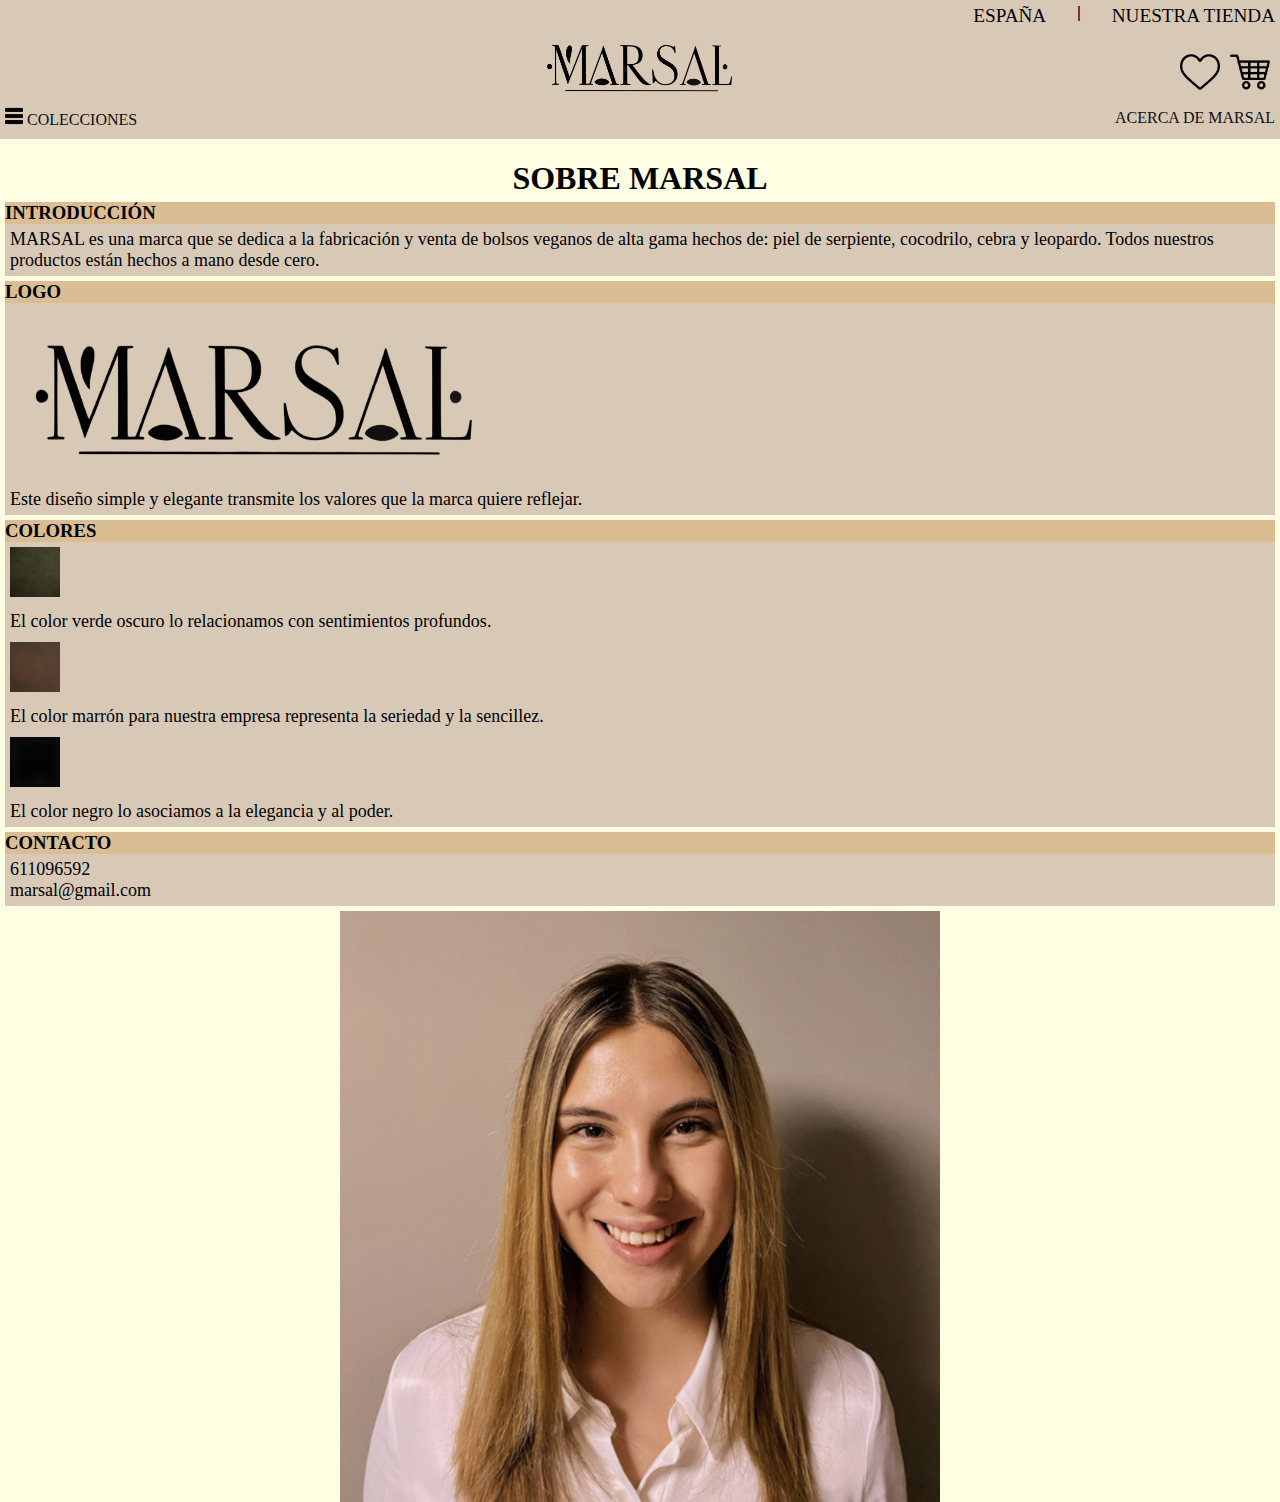
<file: acerca_de.html>
<!DOCTYPE html>
<html lang="en">
    <link rel="stylesheet" href="Estilos.css">
    <head>
        <meta charset="UTF-8">
        <meta name="viewport" content="width=device-width, initial-scale=1.0">
        <meta name="author" content="Manel Garcés Alcázar"/>
        <title>marsalSobreNosotros</title>
    </head>
    <body>
        <header>
            <div id="cabecera_superior">
              <nav id="navinicial">
                  <p>ESPAÑA</p>
                  <pre>   |   </pre>
                  <p>NUESTRA TIENDA</p>
              </nav>
            </div>
            <div id="cabecera_central">
              <div></div>
              <div><a href="index.html"><img src="imagenes/logo_marsal.png" class="logo" /></a></div>
              <div id="conIconos">
                <img src="imagenes/corazon.png" class="iconitos" />
                <img src="imagenes/carrito.png" class="iconitos" />
              </div>
            </div>
            <div id="cabecera_inferior">
              <div id="niño1"><a href="productos.html"><img src="imagenes/menu.png"> <p>COLECCIONES</p></a></div>
              <div id="niño2"><a href="acerca_de.html"><p>ACERCA DE MARSAL</p></a></div>
            </div>
          </header>
        <main id="panfletos">
          <h1>SOBRE MARSAL</h1>
            <div class="informativo">
              <h3>INTRODUCCIÓN</h3>
              <p>MARSAL es una marca que se dedica a la fabricación y venta de bolsos veganos de alta gama hechos de: piel de serpiente, cocodrilo, cebra y leopardo. Todos nuestros productos están hechos a mano desde cero.</p>
            </div>
            <div class="informativo">
              <h3>LOGO</h3>
              <img src="imagenes/logo_marsal.png" style="width: 100%; max-width: 500px;">
              <p>Este diseño simple y elegante transmite los valores que la marca quiere reflejar.</p>
            </div>
            <div class="informativo">
              <h3>COLORES</h3>
              <img src="imagenes/color1.jpg" class="colorcitos">
              <p>El color verde oscuro lo relacionamos con sentimientos profundos.</p>
              <img src="imagenes/color2.jpg" class="colorcitos">
              <p>El color marrón para nuestra empresa representa la seriedad y la sencillez.</p>
              <img src="imagenes/color3.jpg" class="colorcitos">
              <p>El color negro lo asociamos a la elegancia y al poder.</p>
            </div>
            <div class="informativo">
              <h3>CONTACTO</h3>
              <p>611096592 <br> marsal@gmail.com</p>
            </div>
            <img src="imagenes/IMG_0666.jpeg" id="cara">
        </main>
    </body>
</html>
</file>
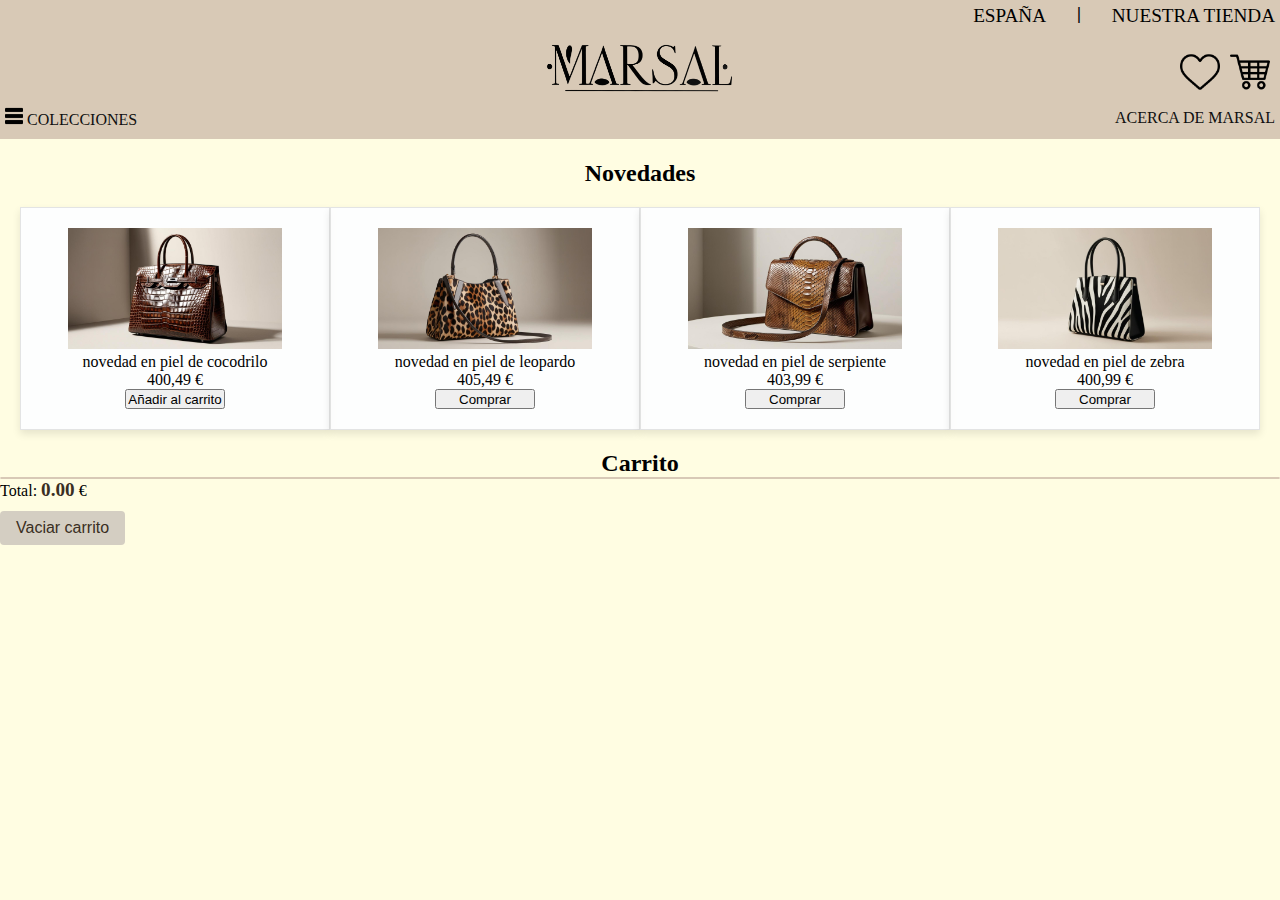
<file: novedades.html>
<!DOCTYPE html>
<html lang="en">
    <link rel="stylesheet" href="Estilos.css">
    <head>
        <meta charset="UTF-8">
        <meta name="viewport" content="width=device-width, initial-scale=1.0">
        <meta name="author" content="Manel Garcés Alcázar"/>
        <title>marsalProductos</title>
    </head>
    <body>
        <header>
            <div id="cabecera_superior">
              <nav id="navinicial">
                  <p>ESPAÑA</p>
                  <pre>   |   </pre>
                  <p>NUESTRA TIENDA</p>
              </nav>
            </div>
            <div id="cabecera_central">
              <div></div>
              <div><a href="index.html"><img src="imagenes/logo_marsal.png" class="logo" /></a></div>
              <div id="conIconos">
                <img src="imagenes/corazon.png" class="iconitos" />
                <img src="imagenes/carrito.png" class="iconitos" />
              </div>
            </div>
            <div id="cabecera_inferior">
              <div id="niño1"><a href="productos.html"><img src="imagenes/menu.png"> <p>COLECCIONES</p></a></div>
              <div id="niño2"><a href="acerca_de.html"><p>ACERCA DE MARSAL</p></a></div>
            </div>
          </header>
        <main style="margin-top: 10rem;">
          <div id="Cocodrilo">
            <h2>Novedades</h2>
              <div class="grid">
                <div class="caja">
                  <img src="Bolsos/nuevo_cocodrilo.jpeg">
                  <p>novedad en piel de cocodrilo</p>
                  <p>400,49 €</p>
                  <button onclick="AlCarrito('Bolso de cocodrilo nuevo', 400,49)">Añadir al carrito</button>
                </div>
                <div class="caja">
                  <img src="Bolsos/nuevo_leopardo.jpeg">
                  <p>novedad en piel de leopardo</p>
                  <p>405,49 €</p>
                  <button> Comprar </button>
                </div>
                <div class="caja">
                  <img src="Bolsos/nuevo_serpiente.jpeg">
                  <p>novedad en piel de serpiente</p>
                  <p>403,99 €</p>
                  <button> Comprar </button>
                </div>
                <div class="caja">
                  <img src="Bolsos/nuevo_zebra.jpeg">
                  <p>novedad en piel de zebra</p>
                  <p>400,99 €</p>
                  <button> Comprar </button>
                </div>
              </div>
          </div>
        </main>

        <div class="carrito">
          <h2>Carrito</h2>
          <ul id="lista-carrito"></ul>
          <p>Total: <span id="total">0.00</span> €</p>
          <button id="vaciar-carrito" class="btn-vaciar">Vaciar carrito</button>
        </div>
        
        
        
        <script src="carrito.js"></script>

    </body>
</html>
</file>
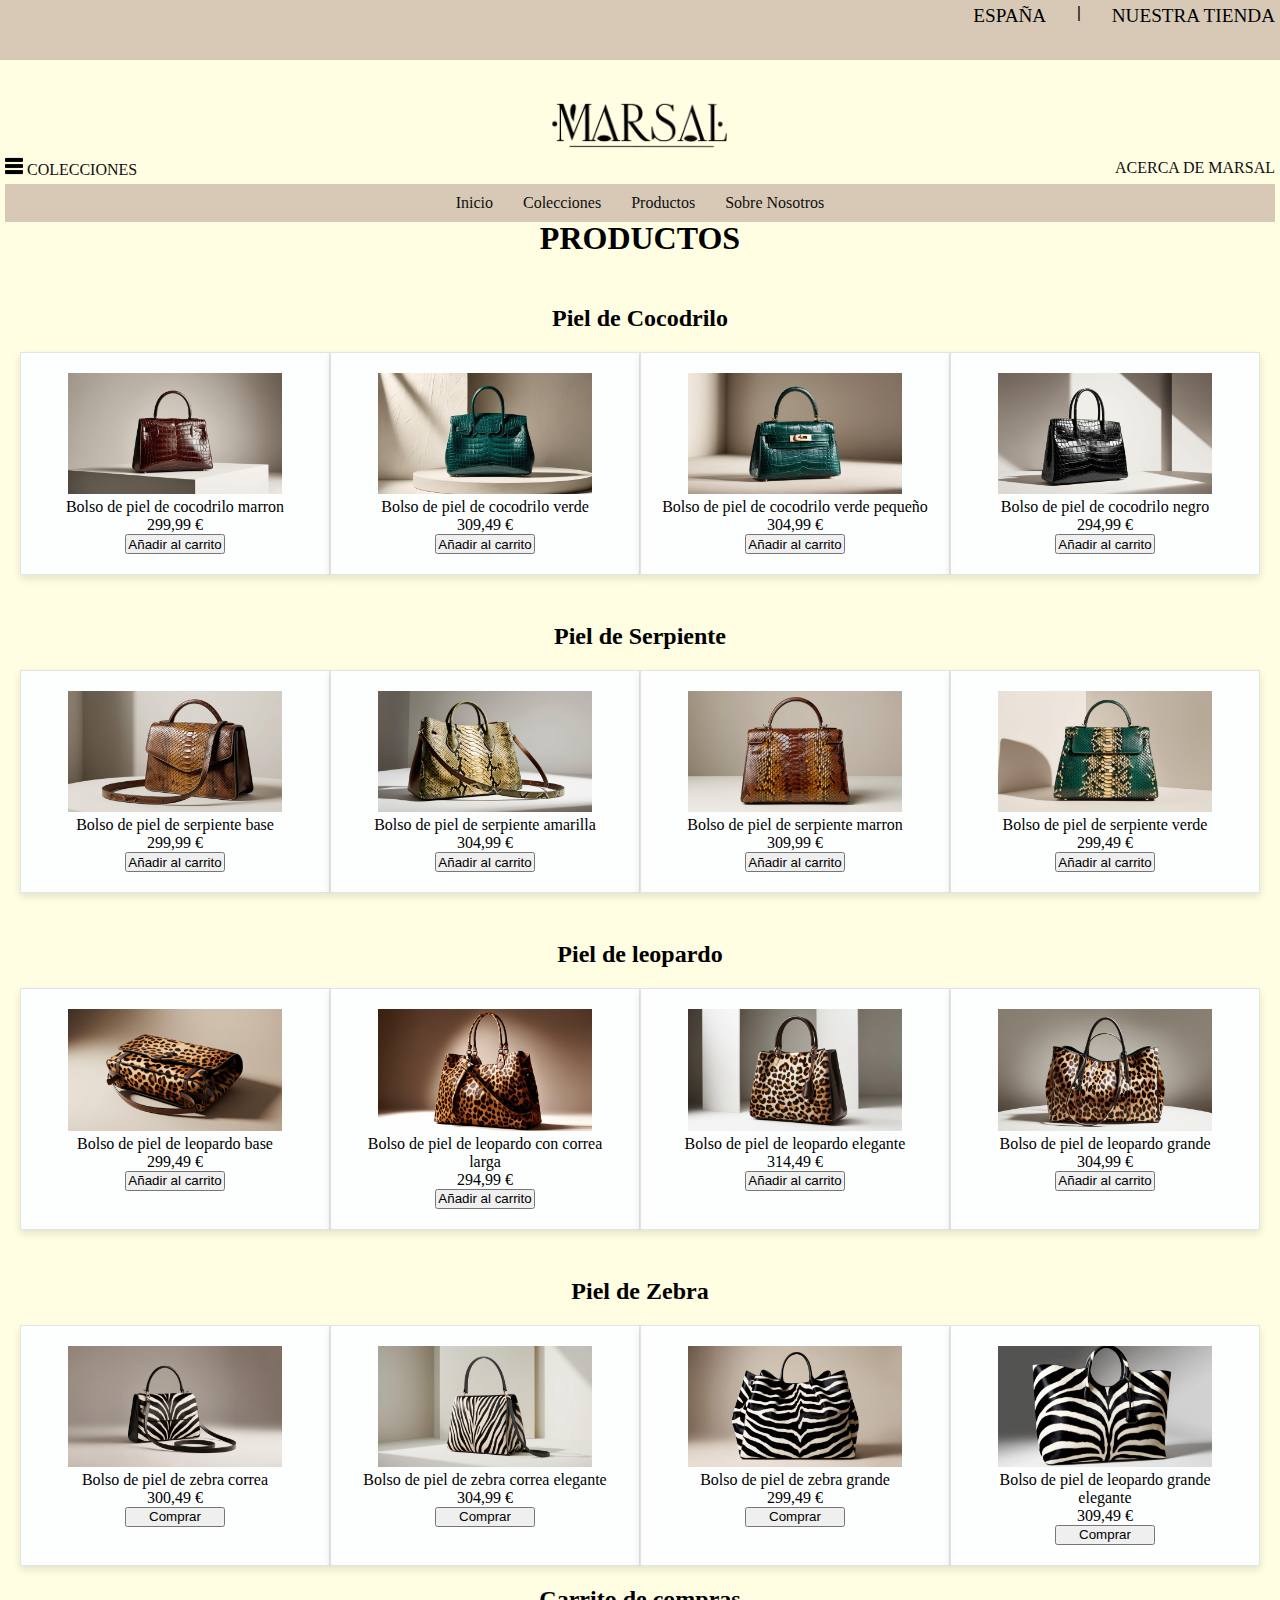
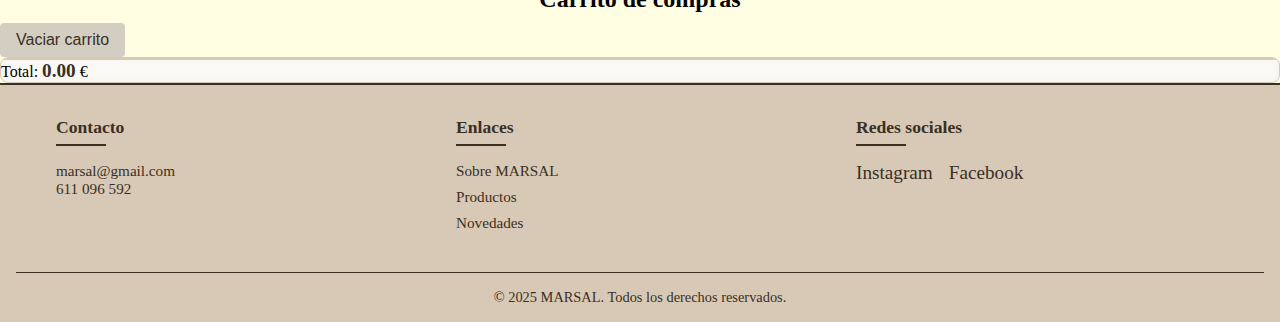
<file: productos.html>
<!DOCTYPE html>
<html lang="en">
    <link rel="stylesheet" href="Estilos.css">
    <head>
      <meta charset="UTF-8">
        <meta name="viewport" content="width=device-width, initial-scale=1.0">
        <meta name="author" content="Manel Garcés Alcázar"/>
        <title>marsalProductos</title>
    </head>
    <body>
      <body class="pagina-productos">
        <header>
          <div id="cabecera_superior">
            <nav id="navinicial">
                <p>ESPAÑA</p>
                <pre>   |   </pre>
                <p>NUESTRA TIENDA</p>
            </nav>
          </div>
          <div id="cabecera_central">
            <div></div>
            <div><a href="index.html"><img src="imagenes/logo_marsal.png" class="logo" /></a></div>
          </div>
          <div id="cabecera_inferior">
            <div id="niño1"><a href="productos.html"><img src="imagenes/menu.png"> <p>COLECCIONES</p></a></div>
            <div id="niño2"><a href="acerca_de.html"><p>ACERCA DE MARSAL</p></a></div>
          </div>

          <nav id="menu">
            <ul>
              <li><a href="#">Inicio</a></li>
              <li>
                <a href="#">Colecciones</a>
                <ul>
                  <li><a href="productos.html#cocodrilo">Cocodrilo</a></li>
                  <li><a href="productos.html#serpiente">Serpiente</a></li>
                  <li><a href="productos.html#leopardo">Leopardo</a></li>
                  <li><a href="productos.html#zebra">Zebra</a></li>
                </ul>
              </li>
              <li><a href="productos.html">Productos</a></li>
              <li><a href="sobreNosotros.html">Sobre Nosotros</a></li>
            </ul>
          </nav>
        
        </header>
      </body>
      <main id="mainproductos">
        <h1>PRODUCTOS</h1>
        
        
        <h2 id="cocodrilo">Piel de Cocodrilo</h2>
            <div class="grid">
              <div class="caja">
                <img src="Bolsos/cocodrilo_marron.jpeg">
                <p>Bolso de piel de cocodrilo marron</p>
                <p>299,99 €</p>
                <button onclick="AlCarrito('Bolso de piel de cocodrilo marrón', 299.99)">Añadir al carrito</button>

              </div>
              <div class="caja">
                <img src="Bolsos/cocodrilo_verde.jpeg">
                <p>Bolso de piel de cocodrilo verde</p>
                <p>309,49 €</p>
                <button onclick="AlCarrito('Bolso de piel de cocodrilo verde', 309,49)">Añadir al carrito</button>
              </div>
              <div class="caja">
                <img src="Bolsos/Cocodrilo_verde_pequeño.jpeg">
                <p>Bolso de piel de cocodrilo verde pequeño</p>
                <p>304,99 €</p>
                <button onclick="AlCarrito('Bolso de piel de cocodrilo verde pequeño', 304.99)">Añadir al carrito</button>
              </div>
              <div class="caja">
                <img src="Bolsos/Cocodrilo_negro.jpeg">
                <p>Bolso de piel de cocodrilo negro</p>
                <p>294,99 €</p>
                <button onclick="AlCarrito('Bolso de piel de cocodrilo negro', 294.99)">Añadir al carrito</button>
              </div>
            </div>
        </div>

        <h2 id="serpiente">Piel de Serpiente</h2>
            <div class="grid">
              <div class="caja">
                <img src="Bolsos/serpiente.jpeg">
                <p>Bolso de piel de serpiente base</p>
                <p>299,99 €</p>
                <button onclick="AlCarrito('Bolso de piel de serpiente', 299.99)">Añadir al carrito</button>
              </div>
              <div class="caja">
                <img src="Bolsos/serpiente_amarillo.jpeg">
                <p>Bolso de piel de serpiente amarilla</p>
                <p>304,99 €</p>
                <button onclick="AlCarrito('Bolso de piel de serpiente amarillo', 304.99)">Añadir al carrito</button>
              </div>
              <div class="caja">
                <img src="Bolsos/serpiente_marron.jpeg">
                <p>Bolso de piel de serpiente marron</p>
                <p>309,99 €</p>
                <button onclick="AlCarrito('Bolso de piel de serpiente marron', 309.99)">Añadir al carrito</button>
              </div>
              <div class="caja">
                <img src="Bolsos/serpiente_verde.jpeg">
                <p>Bolso de piel de serpiente verde</p>
                <p>299,49 €</p>
                <button onclick="AlCarrito('Bolso de piel de serpiente verde', 299.49)">Añadir al carrito</button>
              </div>
            </div>
        </div>

        <h2 id="leopardo">Piel de leopardo</h2>
            <div class="grid">
              <div class="caja">
                <img src="Bolsos/leopardo.jpeg">
                <p>Bolso de piel de leopardo base</p>
                <p>299,49 €</p>
                <button onclick="AlCarrito('Bolso de piel de leopardo', 299,49)">Añadir al carrito</button>
              </div>
              <div class="caja">
                <img src="Bolsos/leopardo_correa.jpeg">
                <p>Bolso de piel de leopardo con correa larga</p>
                <p>294,99 €</p>
                <button onclick="AlCarrito('Bolso de piel de leopardo', 294.99)">Añadir al carrito</button>
              </div>
              <div class="caja">
                <img src="Bolsos/leopardo_elegante.jpeg">
                <p>Bolso de piel de leopardo elegante</p>
                <p>314,49 €</p>
                <button onclick="AlCarrito('Bolso de piel de leopardo elegante', 314.49)">Añadir al carrito</button>
              </div>
              <div class="caja">
                <img src="Bolsos/leopardo_grande.jpeg">
                <p>Bolso de piel de leopardo grande</p>
                <p>304,99 €</p>
                <button onclick="AlCarrito('Bolso de piel de leopardo grande', 304.99)">Añadir al carrito</button>
              </div>
            </div>
        </div>

        <h2 id="zebra">Piel de Zebra</h2>
            <div class="grid">
              <div class="caja">
                <img src="Bolsos/zebra_correa.jpeg">
                <p>Bolso de piel de zebra correa</p>
                <p>300,49 €</p>
                <button> Comprar </button>
              </div>
              <div class="caja">
                <img src="Bolsos/zebra_elegante_correa.jpeg">
                <p>Bolso de piel de zebra correa elegante</p>
                <p>304,99 €</p>
                <button> Comprar </button>
              </div>
              <div class="caja">
                <img src="Bolsos/zebra_grande.jpeg">
                <p>Bolso de piel de zebra grande</p>
                <p>299,49 €</p>
                <button> Comprar </button>
              </div>
              <div class="caja">
                <img src="Bolsos/zebra_elegante_grande.jpeg">
                <p>Bolso de piel de leopardo grande elegante</p>
                <p>309,49 €</p>
                <button> Comprar </button>
              </div>
            </div>
        </div>
      </main>
      
      <!-- Sección de carrito  -->
<aside id="carrito-aside" class="carrito">
  <h2>Carrito de compras</h2>
  <button id="vaciar-carrito">Vaciar carrito</button>
  <ul id="lista-carrito">
   
    <ul id="lista-carrito"></ul>
    <p>Total: <span id="total">0.00</span> €</p>
    
</aside>
    

<script src="carrito.js"></script>


</body>

<footer>
  <div class="footer-container">
    <div class="footer-section">
      <h3>Contacto</h3>
      <p>marsal@gmail.com</p>
      <p>611 096 592</p>
    </div>
    <div class="footer-section">
      <h3>Enlaces</h3>
      <ul>
        <li><a href="acerca_de.html">Sobre MARSAL</a></li>
        <li><a href="productos.html">Productos</a></li>
        <li><a href="novedades.html">Novedades</a></li>
      </ul>
    </div>
    <div class="footer-section">
      <h3>Redes sociales</h3>
      <div class="footer-social">
        <a href="#" aria-label="Instagram">Instagram</a>
        <a href="#" aria-label="Facebook">Facebook</a>
      </div>
    </div>
  </div>
  <div class="footer-copyright">
    &copy; 2025 MARSAL. Todos los derechos reservados.
  </div>
</footer>
</html>
</file>
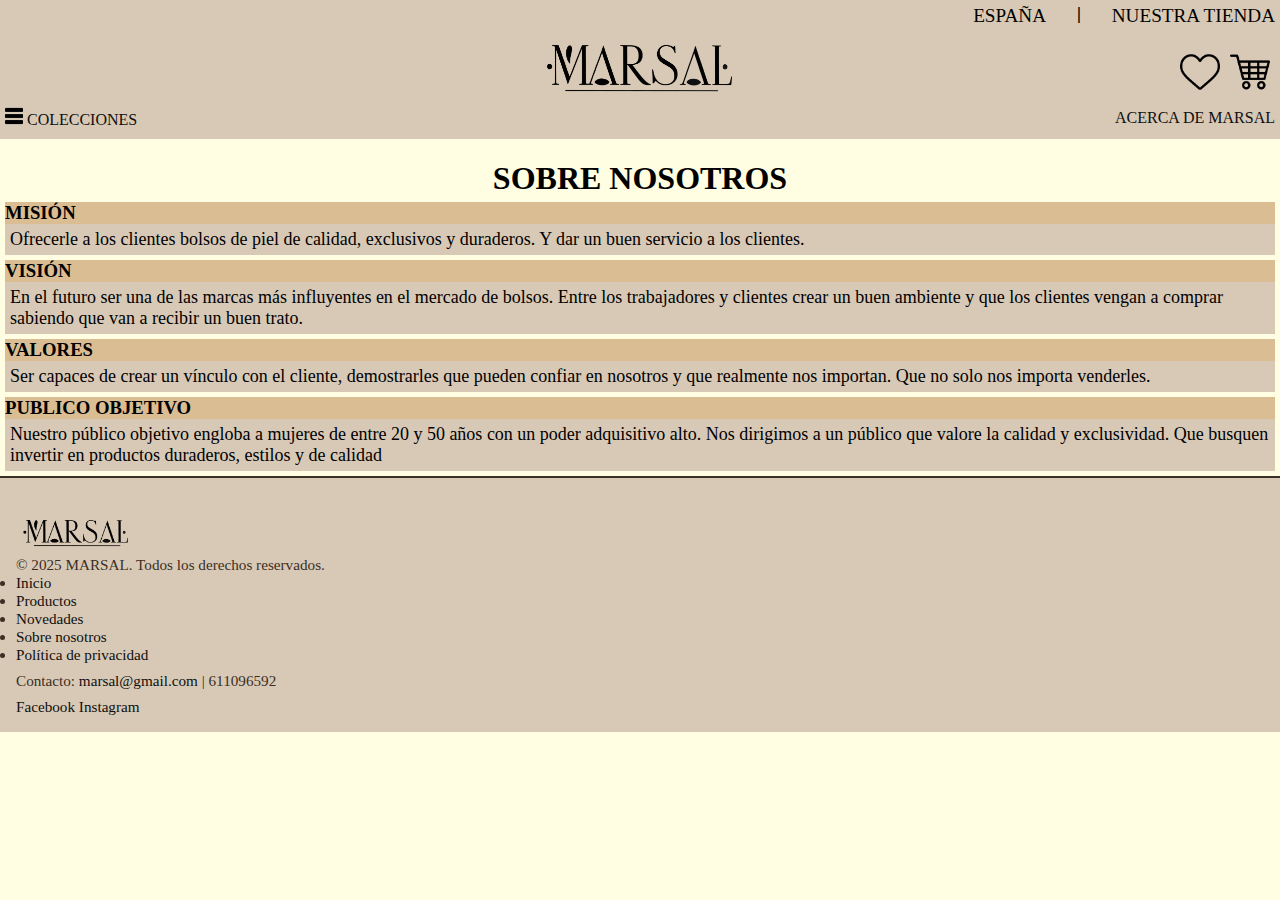
<file: sobreNosotros.html>
<!DOCTYPE html>
<html lang="en">
    <link rel="stylesheet" href="Estilos.css">
    <head>
        <meta charset="UTF-8">
        <meta name="viewport" content="width=device-width, initial-scale=1.0">
        <meta name="author" content="Manel Garcés Alcázar"/>
        <title>marsalSobreNosotros</title>
    </head>
    <body>
        <header>
            <div id="cabecera_superior">
              <nav id="navinicial">
                  <p>ESPAÑA</p>
                  <pre>   |   </pre>
                  <p>NUESTRA TIENDA</p>
              </nav>
            </div>
            <div id="cabecera_central">
              <div></div>
              <div><a href="index.html"><img src="imagenes/logo_marsal.png" class="logo" /></a></div>
              <div id="conIconos">
                <img src="imagenes/corazon.png" class="iconitos" />
                <img src="imagenes/carrito.png" class="iconitos" />
              </div>
            </div>
            <div id="cabecera_inferior">
              <div id="niño1"><a href="productos.html"><img src="imagenes/menu.png"> <p>COLECCIONES</p></a></div>
              <div id="niño2"><a href="acerca_de.html"><p>ACERCA DE MARSAL</p></a></div>
            </div>
          </header>
        <main id="panfletos">
          <h1>SOBRE NOSOTROS</h1>
            <div class="informativo">
              <h3>MISIÓN</h3>
              <p>Ofrecerle a los clientes bolsos de piel de calidad, exclusivos y duraderos. Y dar un buen servicio a los clientes.</p>
            </div>
            <div class="informativo">
              <h3>VISIÓN</h3>
              <p>En el futuro ser una de las marcas más influyentes en el mercado de bolsos. Entre los trabajadores y clientes crear un buen ambiente y que los clientes vengan a comprar sabiendo que van a recibir un buen trato.</p>
            </div>
            <div class="informativo">
              <h3>VALORES</h3>
              <p>Ser capaces de crear un vínculo con el cliente, demostrarles que pueden confiar en nosotros y que realmente nos importan. Que no solo nos importa venderles.</p>
            </div>
            <div class="informativo">
              <h3>PUBLICO OBJETIVO</h3>
              <p>Nuestro público objetivo engloba a mujeres de entre 20 y 50 años con un poder adquisitivo alto. Nos dirigimos a un público que valore la calidad y exclusividad. Que busquen invertir en productos duraderos, estilos y de calidad</p>
            </div>
        </main>
    </body>

    <footer class="footer-global">
      <div class="footer-info">
        <img src="imagenes/logo_marsal.png" alt="Logo" width="120">
        <p>© 2025 MARSAL. Todos los derechos reservados.</p>
      </div>
      <nav>
        <ul>
          <li><a href="index.html">Inicio</a></li>
          <li><a href="productos.html">Productos</a></li>
          <li><a href="novedades.html">Novedades</a></li>
          <li><a href="sobreNosotros.html">Sobre nosotros</a></li>
          <li><a href="#privacidad">Política de privacidad</a></li>
        </ul>
      </nav>
      <div class="footer-contacto">
        <p>Contacto: <a href="mailto:marsal@gmail.com">marsal@gmail.com</a> | 611096592</p>
        <div class="redes-sociales">
          <a href="https://facebook.com/marsal" target="_blank">Facebook</a>
          <a href="https://instagram.com/marsal" target="_blank">Instagram</a>
        </div>
      </div>
    </footer>
</html>
</file>
<file: Estilos.css>
/* --------------------------cosas generales------------------------- */

*{
    box-sizing: border-box;
    margin: 0;
    padding: 0;
}

body{
    background-color: #FFFDE2;
}

a:link, a:visited {
    color: rgb(15, 15, 15);
    text-decoration: none; /* Elimina el subrayado */
}

/* --------------------------cosas compartidas (cabecera) ------------------------- */

  
.logo{
    width: 50%;
    min-width: 150px;
    display: block;
    align-self: center;
    margin-left: auto;
    margin-right: auto;
}

.iconitos{
    display: block;
    width: 40px;
    height: 40px;
    margin: 5px;
    margin-top: 25px;
    margin-bottom: 15px;
}

header{
    width: 100%;
    height: auto;
    position:fixed;
    top: 0;
    background-color: #D8C9B6;
    z-index: 100;
    padding: 5px;
}

#cabecera_central{
    display: grid;
    grid-template-columns: repeat(3, 1fr);
}

#cabecera_inferior{
    display: grid;
    grid-template-columns: repeat(2, 1fr);
}

#cabecera_inferior > div > a > img{
    display: inline;
    height: 18px;
    width: 18px;
}

#cabecera_inferior > div > a > p{
    display: inline;
}

#niño1{
    text-align: start;
}

#niño2{
    text-align: end;
}

#cabecera_inferior > div{
    align-content: center;
    margin-bottom: 5px;
}


#conIconos{
    display: flex;
    justify-content: flex-end;
    text-align: center;
}

#navinicial{
    text-align:right;
    display: flex; 
    justify-content: flex-end;
}

#navinicial > *{
    font-size: larger;
}

h1{
    text-align: center;
}

h2{
    text-align: center;
}


/* --------------------------pagina principal------------------------- */

#totality{
  width: 100%;
  height: 100vh;
  display: flex;
}

#divisionuno{
    height: 100%;
    width: 50%;
    background: url(diseño3.png) ;
    background-repeat:round;
}

#divisiondos{
    height: 100%;
    width: 50%;
    background: url(zendaya.jpg) ;
    background-repeat:round;
}

.negro{
    background-color: rgba(0, 0, 0, 0.550);
    height: 100%;
    width: 100%;
    transition: 0.5s;
}

#divisionuno:hover{
    width: 52%;
    transition: 0.5s;
}

#divisiondos:hover{
    width: 52%;
    transition: 0.5s;
}

.negro:hover{
    background-color: rgba(0, 0, 0, 0);
}

.centado{
    position: relative;
    top: 60%;
    width: 50%;
    margin-left: 25%;
    margin-right: 25%;
    text-align: center;
    font-size:x-large;
    padding-top: 10px;
    padding-bottom: 10px;
    background-color: #D8C9B6;
    border-radius: 20px;
}

/* --------------------------pagina productos------------------------- */
#mainproductos{
  margin-top: 10rem;
}

#mainproductos h2:not(:first-child) {
  margin-top: 3rem;
}
.pagina-productos .logo {
    height: 70px;
    width: 200px;
   margin-top: 60px;
}

  .pagina-productos header {
    position: relative;
    height: 60px;
  }

.grid {
    display: grid;
    grid-template-columns: repeat(4, 1fr);
    background-color: #f6f9f7;
    margin: 20px;
}

.caja {
  
    flex-direction: column;
    justify-content: space-between;
    width: 100%;
    background-color: rgba(255, 255, 255, 0.8);
    border: 1px solid rgba(0, 0, 0, 0.1);
    text-align: center;
    padding: 20px;
    box-shadow: 0 4px 8px rgba(0, 0, 0, 0.1);
    transition: 0.5s;
}

.caja:hover{
    background-color: rgba(254, 253, 244, 0.8);
    transition: 0.5s;
}

.caja > img{
    width: 80%;
}

.caja > button {
    height: 20px;
    width: 100px;
}

#panfletos{
    margin-top: 10rem;
}

#mainproductos{
    margin-top: 10rem;
}

.informativo {
    background-color: #D8C9B6;
    margin: 5px;
}

.informativo > h3 {
    background-color: #dbbd94;
}

.informativo > p {
    font-size: large;
    padding: 5px;
}

.colorcitos{
    height: 60px;
    width: 60px;
    padding: 5px;
}

#cara{
    display: flex;
    width: 100%;
    max-width: 600px;
    margin: auto;
    align-items: center;
}

@media (max-width: 800px) {
    #totality{
    display:block;
    }
    #divisionuno{
        height: 100%;
        width: 100%;
    }
    
    #divisiondos{
        height: 100%;
        width: 100%;
        background: url(zendaya2.jpg) ;
        background-repeat:round;
    }

    .negro{
        background-color: rgba(0, 0, 0, 0);
        height: 100%;
        width: 100%;
    }

    .centado{
        top: 50%;
    }
    
    #divisionuno:hover{
        height: 100%;
        width: 100%;
        background: url(diseño3.png) ;
        background-repeat:round;
    }

    #divisiondos:hover{
        height: 100%;
        width: 100%;
        background: url(zendaya2.jpg) ;
        background-repeat:round;
    }

    .iconitos{
        display: block;
        width: 30px;
        height: 30px;
    }
}

@media (max-width: 600px) {
    .iconitos{
        display: block;
        width: 20px;
        height: 20px;
        margin-top: 20px;
    }

    .grid {
        grid-template-columns: repeat(2, 1fr);
    }

    .caja > button {
        height: 30px;
        width: 150px;
    }
}




/* Estilo básico del menú */
#menu ul {
    list-style: none;
    margin: 0;
    padding: 0;
    background-color: #D8C9B6;
    display: flex;
    justify-content: center;
  }
  
  #menu ul li {
    position: relative;
    padding: 10px 15px;
  }
  
  #menu ul li a {
    color: rgb(15, 15, 15);
    text-decoration: none;
  }
  
  /* Submenú desplegable */
  #menu ul ul {
    display: none;
    position: absolute;
    background-color: #D8C9B6;
    min-width: 160px;
    box-shadow: 0 8px 16px rgba(0,0,0,0.2);
    z-index: 1;
  }
  
  #menu ul li:hover > ul {
    display: block;
  }
  
  #menu ul ul li {
    padding: 8px 16px;
    width: 100%;
  }
  
  #suscripcion {
    background-color: #f5f5f5;
    padding: 20px;
    text-align: center;
    margin: 20px auto;
    border-radius: 8px;
    max-width: 500px;
  }
  
  #suscripcion h3 {
    margin-bottom: 15px;
  }
  
  #suscripcion input[type="email"] {
    padding: 10px;
    width: 60%;
    border: 1px solid #ccc;
    border-radius: 4px;
    margin-right: 10px;
  }
  
  #suscripcion button {
    padding: 10px 20px;
    background-color: #D8C9B6;
    color: #000;
    border: none;
    border-radius: 4px;
    cursor: pointer;
  }
  
  #suscripcion button:hover {
    background-color: #c7b9a0;
  }

  /* -------------------------- Estilos del carrito ------------------------- */
#lista-carrito {
    list-style: none;
    padding: 0;
    margin: 0;
    max-height: 300px;
    overflow-y: auto;
    border: 1px solid #d8c9b6;
    background-color: #faf9f5;
    border-radius: 8px;
    box-shadow: inset 0 0 8px rgba(0, 0, 0, 0.03);
  }
  
  #lista-carrito li {
    display: flex;
    justify-content: space-between;
    align-items: center;
    padding: 10px 15px;
    border-bottom: 1px dashed #e1d9ca;
    color: #3A2F23;
    font-size: 0.95em;
    transition: background-color 0.3s;
  }
  
  #lista-carrito li:hover {
    background-color: #f0ebdf;
  }
  
  #lista-carrito li .eliminar {
    background-color: #d8c9b6;
    color: #3A2F23;
    border: none;
    border-radius: 4px;
    padding: 4px 8px;
    cursor: pointer;
    font-size: 0.8em;
    transition: background-color 0.3s;
  }
  
  #lista-carrito li .eliminar:hover {
    background-color: #c7b9a0;
  }
  
  #total {
    font-weight: bold;
    font-size: 1.2em;
    color: #3A2F23;
    text-align: right;
    margin-top: 15px;
  }
  
  #vaciar-carrito {
    background-color: #d4cec2;
    color: #3A2F23;
    border: none;
    border-radius: 4px;
    padding: 8px 16px;
    cursor: pointer;
    font-size: 1em;
    transition: background-color 0.3s;
    margin-top: 10px;
  }
  
  #vaciar-carrito:hover {
    background-color: #c7b9a0;
  }
  
  /* Responsivo */
  @media (max-width: 768px) {
    #lista-carrito li {
      font-size: 0.85em;
      padding: 8px 12px;
    }
  }
  
  

/* Estilos mejorados para el carrusel */
.slider {
  position: relative;
  max-width: 900px;
  margin: 120px auto 60px;
  overflow: hidden;
  border-radius: 12px;
  box-shadow: 0 8px 30px rgba(0, 0, 0, 0.1);
  background-color: #f9f6f0;
}

/* Contenedor para transiciones más suaves */
.slides-container {
  display: flex;
  position: relative;
  height: 500px;
}

/* Estilo para cada slide */
.slide {
  position: absolute;
  width: 100%;
  height: 100%;
  padding: 0;
  opacity: 0;
  transition: opacity 0.8s ease, transform 0.8s ease;
  transform: translateX(50px);
  z-index: 1;
  display: flex;
  flex-direction: column;
  align-items: center;
  justify-content: flex-start;
}

.slide.active {
  opacity: 1;
  transform: translateX(0);
  z-index: 2;
}

/* Contenedor para la imagen y descripción */
.slide-content {
  display: flex;
  flex-direction: column;
  align-items: center;
  width: 100%;
  height: 100%;
}

/* Imagen del producto con diseño mejorado */
.slide img {
  width: 85%;
  max-width: 500px;
  height: 300px;
  object-fit: cover;
  border-radius: 8px;
  margin-top: 30px;
  box-shadow: 0 10px 25px rgba(0, 0, 0, 0.12);
  transition: transform 0.5s ease, box-shadow 0.5s ease;
}

.slide.active:hover img {
  transform: scale(1.03);
  box-shadow: 0 15px 35px rgba(0, 0, 0, 0.18);
}

/* Contenedor de descripción */
.descripcion-bolso {
  margin: 20px auto 25px;
  text-align: left;
  width: 85%;
  max-width: 500px;
  background-color: #fff;
  padding: 25px;
  border-radius: 10px;
  box-shadow: 0 5px 15px rgba(0, 0, 0, 0.05);
  border: 1px solid #eee8d9;
  transition: transform 0.4s ease, box-shadow 0.4s ease;
}

.slide.active:hover .descripcion-bolso {
  transform: translateY(-5px);
  box-shadow: 0 8px 20px rgba(0, 0, 0, 0.08);
}

/* Texto de descripción */
.descripcion-bolso p {
  margin-bottom: 15px;
  line-height: 1.7;
  color: #3a2f23;
  font-size: 1em;
  font-weight: 300;
}

/* Características técnicas */
.caracteristicas {
  font-size: 0.9em;
  color: #6a5f53;
  border-top: 1px solid #eee8d9;
  padding-top: 15px;
  margin-top: 15px;
  display: flex;
  justify-content: space-between;
  flex-wrap: wrap;
}

.caracteristicas span {
  margin: 5px 10px 5px 0;
  display: inline-flex;
  align-items: center;
}

.caracteristicas span::before {
  content: "•";
  margin-right: 6px;
  color: #d8c9b6;
  font-size: 1.2em;
}

/* Botones de navegación */
.slider-btn {
  position: absolute;
  top: 50%;
  transform: translateY(-50%);
  background: rgba(216, 201, 182, 0.9);
  border: none;
  width: 50px;
  height: 50px;
  border-radius: 50%;
  cursor: pointer;
  font-size: 22px;
  color: #3a2f23;
  display: flex;
  align-items: center;
  justify-content: center;
  transition: all 0.3s ease;
  z-index: 10;
  box-shadow: 0 4px 12px rgba(0, 0, 0, 0.15);
}

.slider-btn:hover {
  background: #d8c9b6;
  transform: translateY(-50%) scale(1.1);
  box-shadow: 0 6px 15px rgba(0, 0, 0, 0.18);
}

.slider-btn:focus {
  outline: none;
}

.slider-btn.prev {
  left: 20px;
}

.slider-btn.next {
  right: 20px;
}

/* Indicadores de posición */
.slider-indicators {
  position: absolute;
  bottom: 20px;
  left: 0;
  right: 0;
  display: flex;
  justify-content: center;
  gap: 12px;
  z-index: 10;
}

.slider-indicator {
  width: 12px;
  height: 12px;
  border-radius: 50%;
  background-color: rgba(216, 201, 182, 0.5);
  cursor: pointer;
  transition: all 0.3s ease;
}

.slider-indicator:hover {
  background-color: rgba(216, 201, 182, 0.8);
}

.slider-indicator.active {
  background-color: #d8c9b6;
  transform: scale(1.3);
  box-shadow: 0 0 8px rgba(216, 201, 182, 0.5);
}

/* Etiqueta de colección */
.coleccion-tag {
  position: absolute;
  top: 20px;
  right: 20px;
  background-color: #d8c9b6;
  color: #3a2f23;
  padding: 8px 15px;
  border-radius: 20px;
  font-size: 0.85em;
  letter-spacing: 1px;
  text-transform: uppercase;
  box-shadow: 0 4px 8px rgba(0, 0, 0, 0.1);
  z-index: 5;
}

/* Animación de entrada */
@keyframes fadeInUp {
  from {
    opacity: 0;
    transform: translateY(20px);
  }
  to {
    opacity: 1;
    transform: translateY(0);
  }
}

.slide.active .coleccion-tag {
  animation: fadeInUp 0.6s ease 0.3s forwards;
  opacity: 0;
}

/* Título del producto */
.nombre-producto {
  margin: 10px 0 5px;
  color: #3a2f23;
  font-size: 1.4em;
  font-weight: 500;
  text-align: center;
  position: relative;
  padding-bottom: 10px;
}

.nombre-producto:after {
  content: '';
  position: absolute;
  bottom: 0;
  left: 50%;
  transform: translateX(-50%);
  width: 50px;
  height: 2px;
  background-color: #d8c9b6;
}

/* Responsividad */
@media (max-width: 768px) {
  .slider {
    margin-top: 100px;
    width: 90%;
  }
  
  .slides-container {
    height: 450px;
  }
  
  .slide img {
    height: 250px;
  }
  
  .descripcion-bolso {
    padding: 20px;
  }
  
  .slider-btn {
    width: 40px;
    height: 40px;
    font-size: 18px;
  }
}

@media (max-width: 480px) {
  .slides-container {
    height: 500px;
  }
  
  .slide img {
    height: 200px;
  }
  
  .descripcion-bolso {
    padding: 15px;
  }
  
  .nombre-producto {
    font-size: 1.2em;
  }
  
  .slider-btn {
    width: 35px;
    height: 35px;
    font-size: 16px;
  }
  
  .slider-btn.prev {
    left: 10px;
  }
  
  .slider-btn.next {
    right: 10px;
  }
}

/* -------------------------- Footer ------------------------- */
footer {
    background-color: #D8C9B6;  /* igual que la cabecera */
    color: #3A2F23;             /* texto oscuro para contraste */
    padding: 2rem 1rem 1rem;
    font-size: 0.95rem;
    border-top: 2px solid #3A2F23;
    width: 100%;
    box-sizing: border-box;
  }
  
  .footer-container {
    max-width: 1200px;
    margin: 0 auto;
    display: grid;
    grid-template-columns: repeat(auto-fit, minmax(250px, 1fr));
    gap: 2rem;
    padding: 0 1rem;
  }
  
  .footer-section h3 {
    color: #3A2F23;
    margin-bottom: 1rem;
    font-size: 1.1rem;
    position: relative;
    padding-bottom: 0.5rem;
  }
  
  .footer-section h3::after {
    content: '';
    position: absolute;
    bottom: 0;
    left: 0;
    width: 50px;
    height: 2px;
    background-color: #3A2F23;
  }
  
  .footer-section ul {
    list-style: none;
    padding: 0;
    margin: 0;
  }
  
  .footer-section ul li {
    margin-bottom: 0.5rem;
  }
  
  .footer-section ul li a {
    color: #3A2F23;
    text-decoration: none;
    transition: color 0.2s;
  }
  
  .footer-section ul li a:hover {
    color: #000;
    text-decoration: underline;
  }
  
  .footer-contacto p {
    margin: 0.5rem 0;
  }
  
  .footer-social {
    display: flex;
    gap: 1rem;
    margin-top: 1rem;
  }
  
  .footer-social a {
    color: #3A2F23;
    font-size: 1.2rem;
    transition: color 0.2s;
  }
  
  .footer-social a:hover {
    color: #000;
  }
  
  .footer-copyright {
    text-align: center;
    margin-top: 2rem;
    padding-top: 1rem;
    border-top: 1px solid #3A2F23;
    color: #3A2F23;
    font-size: 0.9rem;
  }
  
  /* Responsivo */
  @media (max-width: 768px) {
    .footer-container {
      grid-template-columns: 1fr;
      gap: 1.5rem;
    }
  }
  
  #acerca-de {
    background-color: #D8C9B6;  /* igual que la cabecera */
    color: #3A2F23;
    padding: 4rem 1rem;
    width: 100%;
    box-sizing: border-box;
  }
  
  .container {
    max-width: 1200px;
    margin: 0 auto;
    padding: 0 1rem;
  }
  
  .titulo-seccion {
    text-align: center;
    margin-bottom: 2.5rem;
    font-size: 2.2rem;
    color: #012116;  /* Verde oscuro corporativo */
    position: relative;
  }
  
  .titulo-seccion::after {
    content: '';
    position: absolute;
    bottom: -12px;
    left: 50%;
    transform: translateX(-50%);
    width: 70px;
    height: 2px;
    background-color: #492A28;  /* Marrón corporativo */
  }
  
  .grid-acerca {
    display: grid;
    grid-template-columns: repeat(auto-fit, minmax(300px, 1fr));
    gap: 2rem;
  }
  
  .card-acerca {
    background-color: #fff;
    border: 1px solid #e1d9ca;
    border-radius: 8px;
    padding: 1.5rem;
    box-shadow: 0 2px 8px rgba(0, 0, 0, 0.05);
    transition: transform 0.3s, box-shadow 0.3s;
  }
  
  .card-acerca:hover {
    transform: translateY(-5px);
    box-shadow: 0 5px 15px rgba(0, 0, 0, 0.1);
  }
  
  .card-acerca h3 {
    color: #012116;
    margin-bottom: 1rem;
    font-size: 1.2rem;
    border-bottom: 1px solid #d8c9b6;
    padding-bottom: 0.5rem;
  }
  
  .card-acerca p {
    color: #3A2F23;
    line-height: 1.6;
    margin: 0;
  }
  
  @media (max-width: 768px) {
    .grid-acerca {
      grid-template-columns: 1fr;
    }
  }
  
  
/* -------------------------- Menú  para "Acerca de" ------------------------- */
.menu-acerca {
    background-color: #ffffff;
    padding: 1.5rem 0; /* Solo padding vertical, nada lateral */
    margin: 0;         /* Sin margen en los lados */
    width: 100%;       /* Ocupa todo el ancho */
    box-sizing: border-box;
    border-radius: 0;  /* Sin bordes redondeados si quieres que vaya de lado a lado */
    box-shadow: 0 5px 15px rgba(0, 0, 0, 0.08);
    position: relative;
    z-index: 10;
  }
  
  .menu-acerca::after {
    content: '';
    position: absolute;
    bottom: 0;
    left: 0;
    width: 100%;
    height: 2px;
    background: linear-gradient(90deg, #012116, #492A28);
  }
  
  .menu-acerca ul {
    list-style: none;
    display: flex;
    justify-content: center;
    gap: 2rem;
    margin: 0;
    padding: 0;
  }
  
  .menu-acerca ul li a {
    color: #3A2F23;
    text-decoration: none;
    font-weight: 500;
    font-size: 1.1rem;
    position: relative;
    transition: color 0.3s;
    padding: 0.5rem 0;
  }
  
  .menu-acerca ul li a::after {
    content: '';
    position: absolute;
    bottom: 0;
    left: 0;
    width: 0;
    height: 2px;
    background-color: #492A28;
    transition: width 0.3s;
  }
  
  .menu-acerca ul li a:hover {
    color: #012116;
  }
  
  .menu-acerca ul li a:hover::after {
    width: 100%;
  }
  
  /* Responsivo */
  @media (max-width: 768px) {
    .menu-acerca ul {
      flex-direction: column;
      gap: 1rem;
      align-items: center;
    }
    .menu-acerca ul li a {
      font-size: 1rem;
    }
  }
</file>
